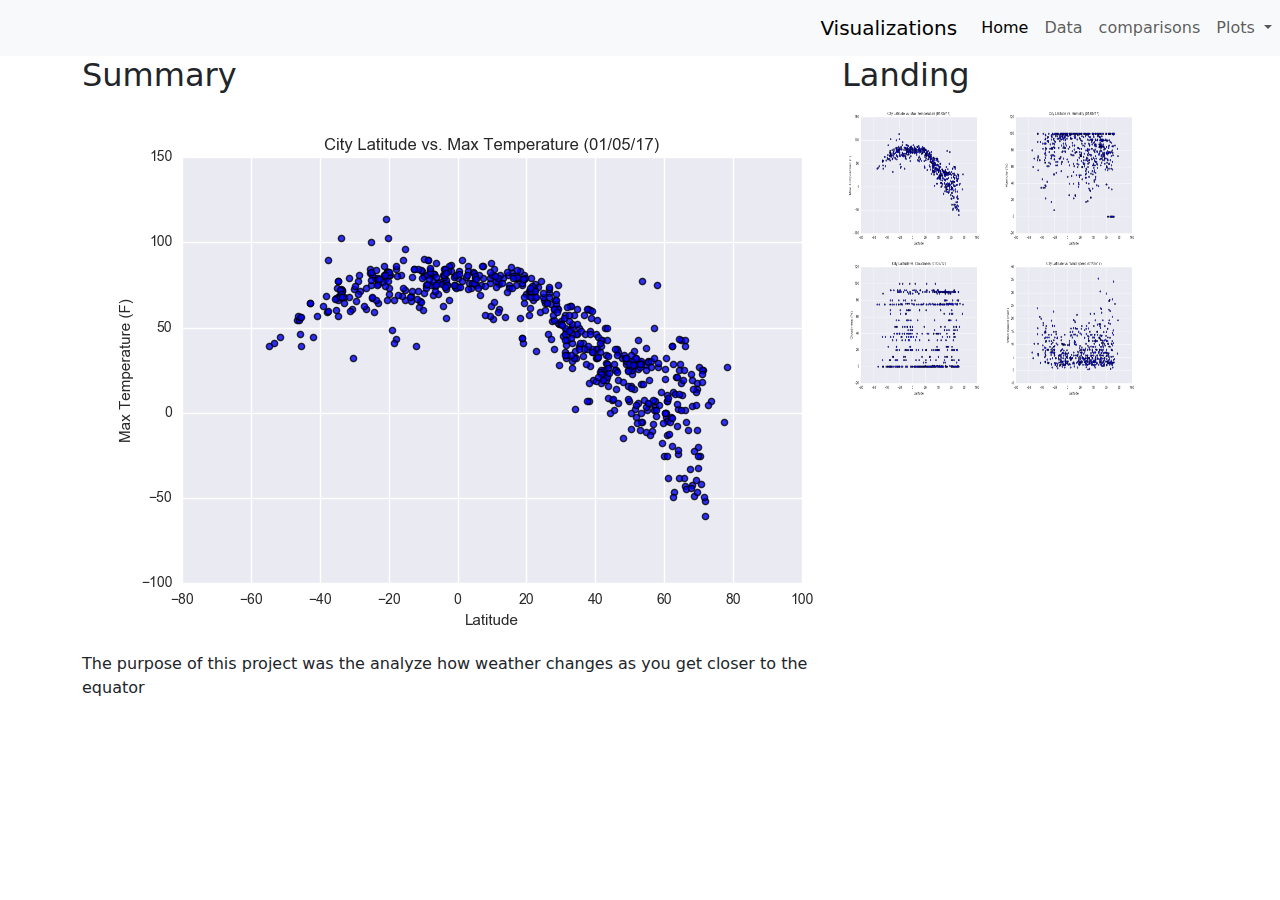
<file: index.html>
<!DOCTYPE html>
<html lang="en-us">

<head>
    <meta charset="UTF-8">
    <title>Index page</title>

    <!-- Bring in our bootstrap stylesheet -->
    <link rel="stylesheet" href="https://cdn.jsdelivr.net/npm/bootstrap@5.2.0-beta1/dist/css/bootstrap.min.css" crossorigin="anonymous">
    <link rel="stylesheet" href="Resources/style.css">
</head>

<body>
    <nav class="navbar navbar-expand-lg navbar-light bg-light">
        <div class="container-fluid"></div>
            <a class="navbar-brand" href="#">Visualizations</a>
            <button class="navbar-toggler" type="button" data-bs-toggle="collapse" data-bs-target="#navbarNavDropdown" aria-controls="navbarNavDropdown" aria-expanded="false" aria-label="Toggle navigation">
                <span class="navbar-toggler-icon"></span>
            </button>

            <div class="collapse navbar-collapse" id="navbarNavDropdown">
                <ul class="navbar-nav mr-auto">
                    <li class="nav-item">
                        <a class="nav-link active" aria-current="page" href="index.html">Home</a>
                    </li>


                    <li class="nav-item">
                        <a class="nav-link" href="Data.html">Data</a>
                    </li>


                    <li class="nav-item"></li>
                        <a class="nav-link" href="comparisons.html">comparisons</a>
                    </li>

                    <li class="nav-item dropdown">
                        <a class="nav-link dropdown-toggle" href="#" id="navbarDropdownMenuLink" role="button" data-bs-toggle="dropdown" aria-expanded="false">
                         Plots
                        </a>

                        <ul class="dropdown-menu" aria-labelledby="navbarDropdownMenuLink">
                            <li><a class="dropdown-item" href="Visualizations/Maxtemp.html">Max Temperature</a></li>
                            <li><a class="dropdown-item" href="Visualizations/Humidity.html">Humidity</a></li>
                            <li><a class="dropdown-item" href="Visualizations/Cloudiness.html">Cloudiness</a></li>
                            <li><a class="dropdown-item" href="Visualizations/Windspeed.html">Wind Speed</a></li>
                        </ul>
                    </li>
                </ul>
            </div>
        </div>
    </nav>
        
    <!-- row function in containers (grid created). -->
    <div class="container">
        <!--  column function in rows. -->
        <div class="row">

        <!-- Columns have 12 areas of width. -->

        <!-- One third of screen (4/12) -->
            <div class="col-md-8"> 
                <h2>Summary</h2>
                <img src="Resources/assets/images/Fig1.png" alt=""width: 220px height:220px>

                <p>The purpose of this project was the analyze how weather changes as you get closer to the equator </p>
            <!--column 1 of 3 -->
            </div>

            <!-- One third of screen (4/12) -->
            <div class="col-md-4">
                <h2>Landing</h2>
                <a href="Visualizations/Maxtemp.html"><img src="Resources/assets/images/Fig1.png" alt="" class="image-size"></a>
                <a href="Visualizations/Humidity.html"><img src="Resources/assets/images/Fig2.png" alt="" class="image-size"></a> 
                <a href="Visualizations/Cloudiness.html"><img src="Resources/assets/images/Fig3.png" alt="" class="image-size"></a>
                <a href="Visualizations/Windspeed.html"><img src="Resources/assets/images/Fig4.png" alt="" class="image-size"></a>
            <!--column 2 of 3 -->
            </div>

        <!-- Columns float left, so all adjacent rows will appear next to each other (as long as not all space gets taken up) -->
        </div>
    </div>


<script src="https://code.jquery.com/jquery-3.3.1.slim.min.js" integrity="sha384-q8i/X+965DzO0rT7abK41JStQIAqVgRVzpbzo5smXKp4YfRvH+8abtTE1Pi6jizo" crossorigin="anonymous"></script>
<script src="https://cdnjs.cloudflare.com/ajax/libs/popper.js/1.14.7/umd/popper.min.js" integrity="sha384-UO2eT0CpHqdSJQ6hJty5KVphtPhzWj9WO1clHTMGa3JDZwrnQq4sF86dIHNDz0W1" crossorigin="anonymous"></script>
<script src="https://cdn.jsdelivr.net/npm/@popperjs/core@2.11.5/dist/umd/popper.min.js" integrity="sha384-Xe+8cL9oJa6tN/veChSP7q+mnSPaj5Bcu9mPX5F5xIGE0DVittaqT5lorf0EI7Vk" crossorigin="anonymous"></script>
<script src="https://cdn.jsdelivr.net/npm/bootstrap@5.2.0-beta1/dist/js/bootstrap.min.js" integrity="sha384-kjU+l4N0Yf4ZOJErLsIcvOU2qSb74wXpOhqTvwVx3OElZRweTnQ6d31fXEoRD1Jy" crossorigin="anonymous"></script>

</body>

</html>
</file>
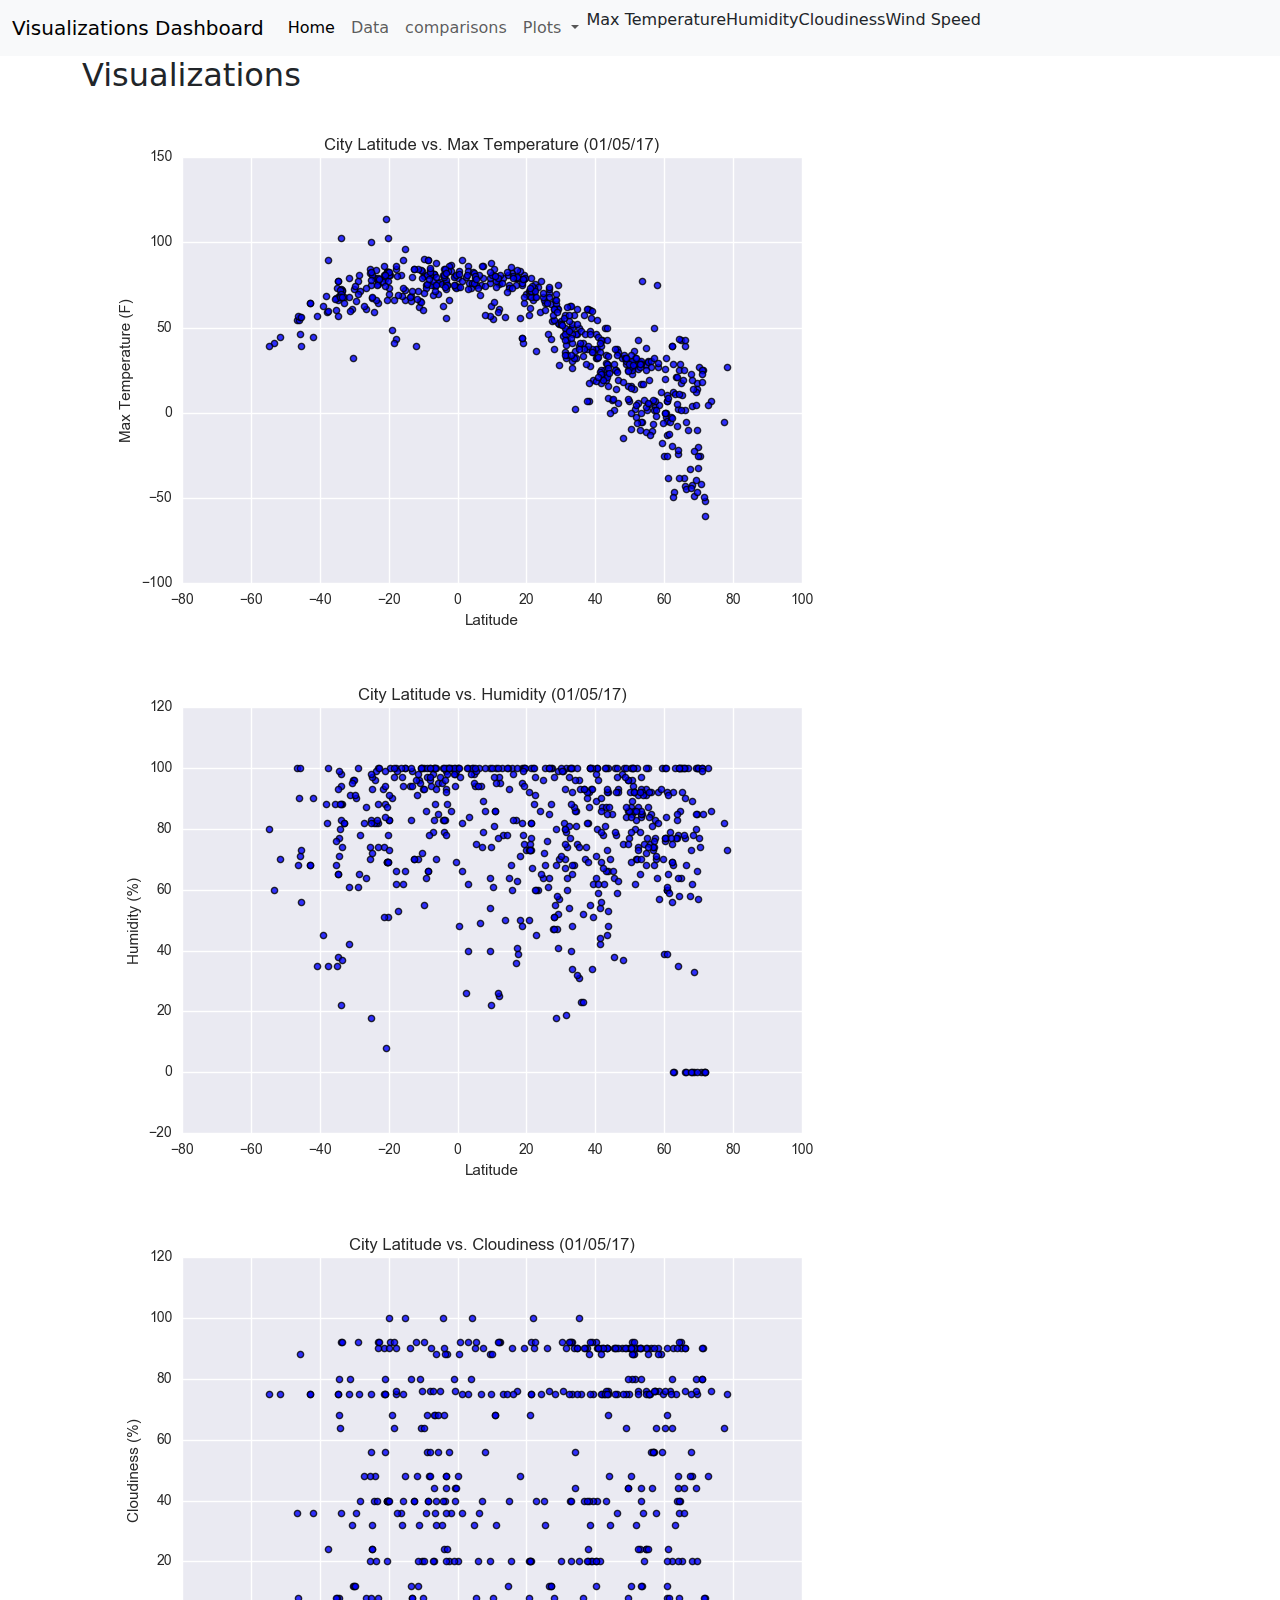
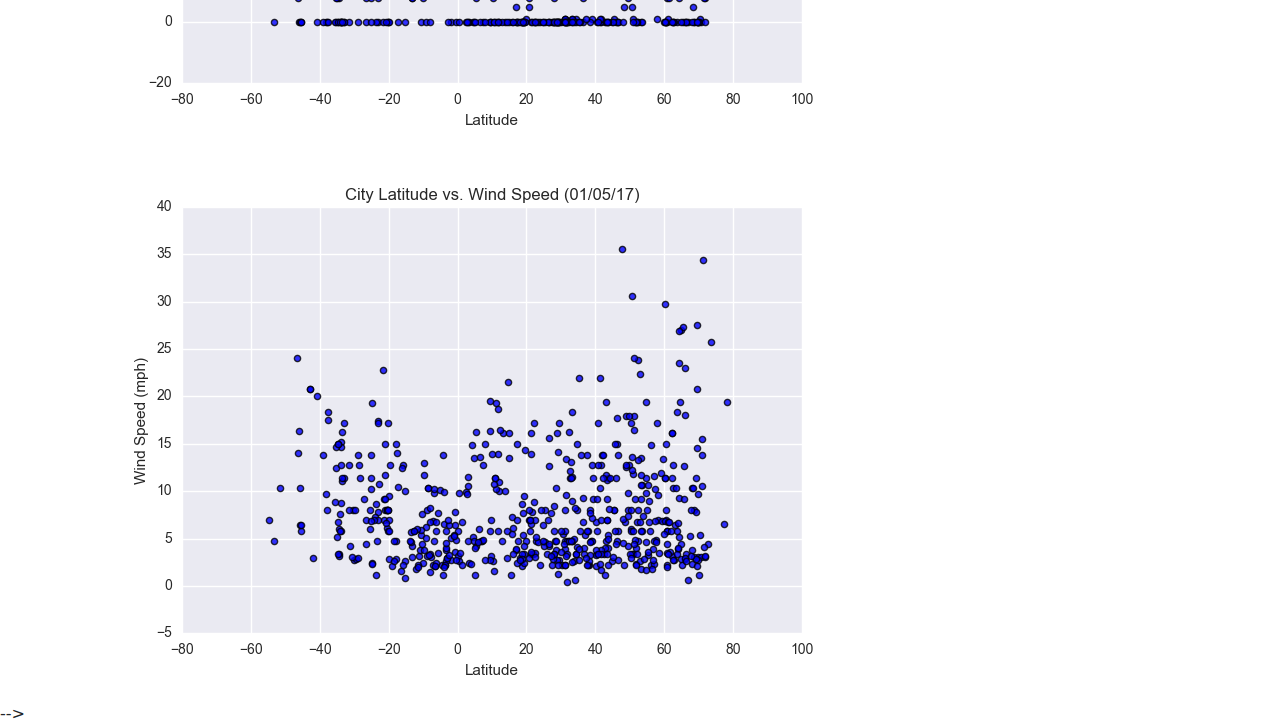
<file: comparisons.html>
<!DOCTYPE html>
<html lang="en-us">

<head>
    <meta charset="UTF-8">
    <title>Index page</title>

    <!-- Bring in our bootstrap stylesheet -->
    <link rel="stylesheet" href="https://cdn.jsdelivr.net/npm/bootstrap@5.2.0-beta1/dist/css/bootstrap.min.css" crossorigin="anonymous">
    <link rel="stylesheet" href="Resources/style.css">
</head>



<body>
    <!-- navbar collaspe -->
    <nav class="navbar navbar-expand-lg navbar-light bg-light">
        <div class="container-fluid">
            <a class="navbar-brand" href="index.html">Visualizations Dashboard</a>
            <button class="navbar-toggler" type="button" data-bs-toggle="collapse" data-bs-target="#navbarNavDropdown" aria-controls="navbarNavDropdown" aria-expanded="false" aria-label="Toggle navigation">
                <span class="navbar-toggler-icon"></span>
            </button>
                <!-- navbar collaspe -->
            <div class="collapse navbar-collapse" id="navbarNavDropdown">
                <ul class="navbar-nav mr-auto">
                    <li class="nav-item">
                        <a class="nav-link active" aria-current="page" href="index.html">Home</a>
                    </li>
                    <!-- data tab -->
                    <li class="nav-item">
                        <a class="nav-link" href="Data.html">Data</a>
                    </li>
                    <!-- comparison tab -->
                    <li class="nav-item">
                        <a class="nav-link" href="comparisons.html">comparisons</a>
                    </li>

                    <li class="nav-item dropdown">
                        <a class="nav-link dropdown-toggle" href="#" id="navbarDropdownMenuLink" role="button" data-bs-toggle="dropdown" aria-expanded="false">
                         Plots
                        </a>
                        <!-- dropdown menue -->
                        <ul class="dropdown-menu" aria-labelledby="navbarDropdownMenuLink"></ul>
                            <li><a class="dropdown-item" href="Visualizations/Maxtemp.html">Max Temperature</a></li>
                            <li><a class="dropdown-item" href="Visualizations/Humidity.html">Humidity</a></li>
                            <li><a class="dropdown-item" href="Visualizations/Cloudiness.html">Cloudiness</a></li>
                            <li><a class="dropdown-item" href="Visualizations/Windspeed.html">Wind Speed</a></li>
                        </ul>
                    </li>
                </ul>
            </div>
        </div>
    </nav>
                
    <!-- row function in containers (grid created). -->
    <div class="container">
        <!--  column function in rows. -->
        <div class="row">

        <!-- Columns have 12 areas of width. -->

        <!-- One third of screen (4/12) -->
        <div class="col-md-8">
            <h2>Visualizations</h2>
            <a href="Visualizations/Maxtemp.html"><img src="Resources/assets/images/Fig1.png" alt="" width: 100px height:100px></a>
            <a href="Visualizations/Humidity.html"><img src="Resources/assets/images/Fig2.png" alt=""  width: 180px height:180px></a>
            <a href="Visualizations/Cloudiness.html"><img src="Resources/assets/images/Fig3.png" alt=""  width: 180px height:180px></a>
            <a href="Visualizations/Windspeed.html"><img src="Resources/assets/images/Fig4.png" alt=""  width: 180px height:180px></a>
        <!--column 2 of 3 -->
        </div>


        <!-- Columns float left, so all adjacent rows will appear next to each other (as long as not all space gets taken up) -->
        </div>
    </div>


<script src="https://code.jquery.com/jquery-3.3.1.slim.min.js" integrity="sha384-q8i/X+965DzO0rT7abK41JStQIAqVgRVzpbzo5smXKp4YfRvH+8abtTE1Pi6jizo" crossorigin="anonymous"></script>
<script src="https://cdnjs.cloudflare.com/ajax/libs/popper.js/1.14.7/umd/popper.min.js" integrity="sha384-UO2eT0CpHqdSJQ6hJty5KVphtPhzWj9WO1clHTMGa3JDZwrnQq4sF86dIHNDz0W1" crossorigin="anonymous"></script>
<script src="https://cdn.jsdelivr.net/npm/@popperjs/core@2.11.5/dist/umd/popper.min.js" integrity="sha384-Xe+8cL9oJa6tN/veChSP7q+mnSPaj5Bcu9mPX5F5xIGE0DVittaqT5lorf0EI7Vk" crossorigin="anonymous"></script>
<script src="https://cdn.jsdelivr.net/npm/bootstrap@5.2.0-beta1/dist/js/bootstrap.min.js" integrity="sha384-kjU+l4N0Yf4ZOJErLsIcvOU2qSb74wXpOhqTvwVx3OElZRweTnQ6d31fXEoRD1Jy" crossorigin="anonymous"></script>

</body> -->
</file>
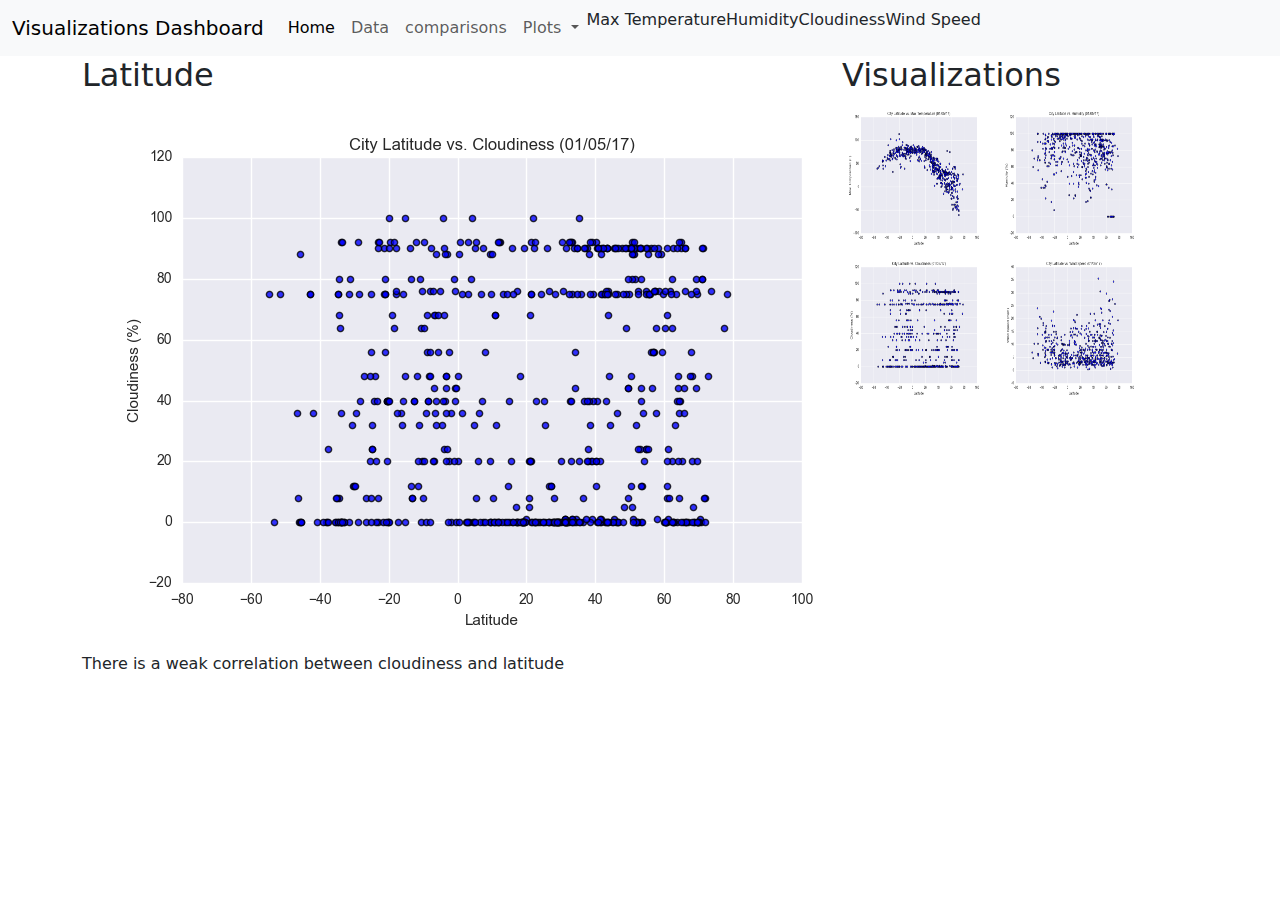
<file: Visualizations/Cloudiness.html>
<!DOCTYPE html>
<html lang="en-us">

<head>
  <meta charset="UTF-8">
  <title>Visualizations Dashboard</title>

  <!-- bringing in the bootstrap stylesheet -->
  <link rel="stylesheet" href="https://cdn.jsdelivr.net/npm/bootstrap@5.2.0-beta1/dist/css/bootstrap.min.css"  crossorigin="anonymous">
  
  <!-- bringing in the CSS stylesheet -->
  <link rel="stylesheet" href="../Resources/style.css">
</head>

<body>
    <!-- navbar opening -->
    <nav class="navbar navbar-expand-lg navbar-light bg-light">
        <div class="container-fluid">
            <a class="navbar-brand" href="../index.html">Visualizations Dashboard</a>
            <button class="navbar-toggler" type="button" data-bs-toggle="collapse" data-bs-target="#navbarNavDropdown" aria-controls="navbarNavDropdown" aria-expanded="false" aria-label="Toggle navigation">
                <span class="navbar-toggler-icon"></span>
            </button>
                <!-- navbar collaspe -->
            <div class="collapse navbar-collapse" id="navbarNavDropdown">
                <ul class="navbar-nav mr-auto">
                    <li class="nav-item">
                        <a class="nav-link active" aria-current="page" href="../index.html">Home</a>
                    </li>
                    <!-- data tab -->
                    <li class="nav-item">
                        <a class="nav-link" href="../Data.html">Data</a>
                    </li>
                    <!-- comparison tab -->
                    <li class="nav-item">
                        <a class="nav-link" href="../comparisons.html">comparisons</a>
                    </li>

                    <li class="nav-item dropdown">
                        <a class="nav-link dropdown-toggle" href="#" id="navbarDropdownMenuLink" role="button" data-bs-toggle="dropdown" aria-expanded="false">
                         Plots
                        </a>
                        <!-- dropdown menue -->
                        <ul class="dropdown-menu" aria-labelledby="navbarDropdownMenuLink"></ul>
                            <li><a class="dropdown-item" href="Maxtemp.html">Max Temperature</a></li>
                            <li><a class="dropdown-item" href="Humidity.html">Humidity</a></li>
                            <li><a class="dropdown-item" href="Cloudiness.html">Cloudiness</a></li>
                            <li><a class="dropdown-item" href="Windspeed.html">Wind Speed</a></li>
                        </ul>
                    </li>
                </ul>
            </div>
        </div>
    </nav>
                
    <!-- row function in containers (grid created). -->
    <div class="container">
        <!--  column function in rows. -->
        <div class="row">

        <!-- Columns have 12 areas of width. -->

        <!-- One third of screen (4/12) -->
            <div class="col-md-8"> 
                <h2>Latitude</h2>
                <img src="../Resources/assets/images/Fig3.png" alt=""width: 220px height:220px>

                <p>There is a weak correlation between cloudiness and latitude</p>
            <!--column 1 of 3 -->
            </div>

            <!-- One third of screen (4/12) -->
            <div class="col-md-4">
                <h2>Visualizations</h2>
                <a href="Maxtemp.html"><img src="../Resources/assets/images/Fig1.png" alt="" class="image-size"></a>
                <a href="Humidity.html"><img src="../Resources/assets/images/Fig2.png" alt="" class="image-size"></a> 
                <a href="Cloudiness.html"><img src="../Resources/assets/images/Fig3.png" alt="" class="image-size"></a>
                <a href="Windspeed.html"><img src="../Resources/assets/images/Fig4.png" alt="" class="image-size"></a>
            <!--column 2 of 3 -->
            </div>

        <!-- Columns float left, so all adjacent rows will appear next to each other (as long as not all space gets taken up) -->
        </div>
    </div>


<script src="https://code.jquery.com/jquery-3.3.1.slim.min.js" integrity="sha384-q8i/X+965DzO0rT7abK41JStQIAqVgRVzpbzo5smXKp4YfRvH+8abtTE1Pi6jizo" crossorigin="anonymous"></script>
<script src="https://cdnjs.cloudflare.com/ajax/libs/popper.js/1.14.7/umd/popper.min.js" integrity="sha384-UO2eT0CpHqdSJQ6hJty5KVphtPhzWj9WO1clHTMGa3JDZwrnQq4sF86dIHNDz0W1" crossorigin="anonymous"></script>
<script src="https://cdn.jsdelivr.net/npm/@popperjs/core@2.11.5/dist/umd/popper.min.js" integrity="sha384-Xe+8cL9oJa6tN/veChSP7q+mnSPaj5Bcu9mPX5F5xIGE0DVittaqT5lorf0EI7Vk" crossorigin="anonymous"></script>
<script src="https://cdn.jsdelivr.net/npm/bootstrap@5.2.0-beta1/dist/js/bootstrap.min.js" integrity="sha384-kjU+l4N0Yf4ZOJErLsIcvOU2qSb74wXpOhqTvwVx3OElZRweTnQ6d31fXEoRD1Jy" crossorigin="anonymous"></script>

</body>

</html>
</file>
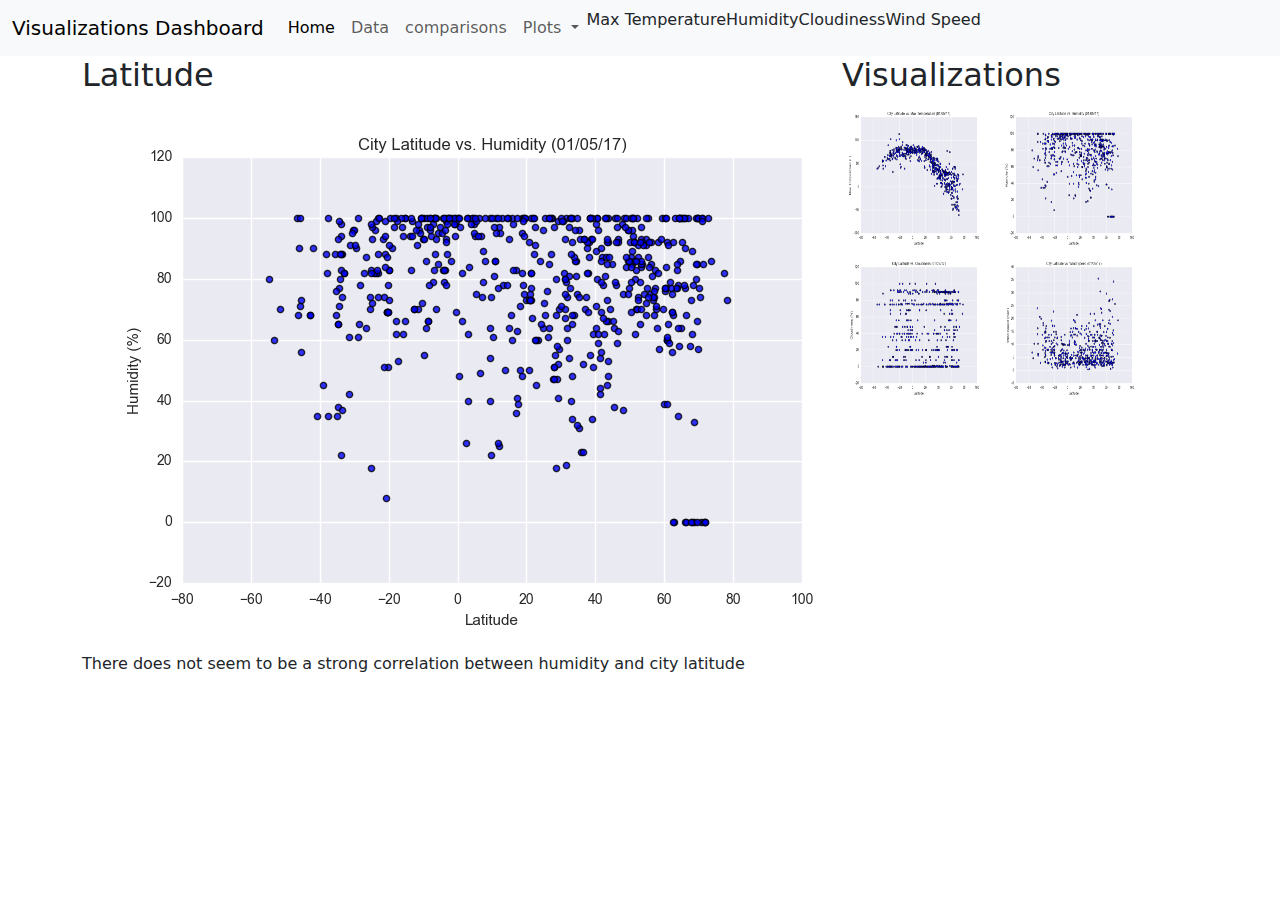
<file: Visualizations/Humidity.html>
<!DOCTYPE html>
<html lang="en-us">

<head>
  <meta charset="UTF-8">
  <title>Visualizations Dashboard</title>

  <!-- bringing in the bootstrap stylesheet -->
  <link rel="stylesheet" href="	https://cdn.jsdelivr.net/npm/bootstrap@5.2.0-beta1/dist/css/bootstrap.min.css" crossorigin="anonymous">
  
  <!-- bringing in the CSS stylesheet -->
  <link rel="stylesheet" href="../Resources/style.css">
</head>

<body>
    <!-- navbar opening -->
    <nav class="navbar navbar-expand-lg navbar-light bg-light">
        <div class="container-fluid">
            <a class="navbar-brand" href="../index.html">Visualizations Dashboard</a>
            <button class="navbar-toggler" type="button" data-bs-toggle="collapse" data-bs-target="#navbarNavDropdown" aria-controls="navbarNavDropdown" aria-expanded="false" aria-label="Toggle navigation">
                <span class="navbar-toggler-icon"></span>
            </button>
                <!-- navbar collaspe -->
            <div class="collapse navbar-collapse" id="navbarNavDropdown">
                <ul class="navbar-nav mr-auto">
                    <li class="nav-item">
                        <a class="nav-link active" aria-current="page" href="../index.html">Home</a>
                    </li>
                    <!-- data tab -->
                    <li class="nav-item">
                        <a class="nav-link" href="../Data.html">Data</a>
                    </li>
                    <!-- comparison tab -->
                    <li class="nav-item">
                        <a class="nav-link" href="../comparisons.html">comparisons</a>
                    </li>

                    <li class="nav-item dropdown">
                        <a class="nav-link dropdown-toggle" href="#" id="navbarDropdownMenuLink" role="button" data-bs-toggle="dropdown" aria-expanded="false">
                         Plots
                        </a>
                        <!-- dropdown menue -->
                        <ul class="dropdown-menu" aria-labelledby="navbarDropdownMenuLink"></ul>
                            <li><a class="dropdown-item" href="Maxtemp.html">Max Temperature</a></li>
                            <li><a class="dropdown-item" href="Humidity.html">Humidity</a></li>
                            <li><a class="dropdown-item" href="Cloudiness.html">Cloudiness</a></li>
                            <li><a class="dropdown-item" href="Windspeed.html">Wind Speed</a></li>
                        </ul>
                    </li>
                </ul>
            </div>
        </div>
    </nav>
                
    <!-- row function in containers (grid created). -->
    <div class="container">
        <!--  column function in rows. -->
        <div class="row">

        <!-- Columns have 12 areas of width. -->

        <!-- One third of screen (4/12) -->
            <div class="col-md-8"> 
                <h2>Latitude</h2>
                <img src="../Resources/assets/images/Fig2.png" alt=""width: 220px height:220px>

                <p>There does not seem to be a strong correlation between humidity and city latitude</p>
            <!--column 1 of 3 -->
            </div>

            <!-- One third of screen (4/12) -->
            <div class="col-md-4">
                <h2>Visualizations</h2>
                <a href="Maxtemp.html"><img src="../Resources/assets/images/Fig1.png" alt="" class="image-size"></a>
                <a href="Humidity.html"><img src="../Resources/assets/images/Fig2.png" alt="" class="image-size"></a> 
                <a href="Cloudiness.html"><img src="../Resources/assets/images/Fig3.png" alt="" class="image-size"></a>
                <a href="Windspeed.html"><img src="../Resources/assets/images/Fig4.png" alt="" class="image-size"></a>
            <!--column 2 of 3 -->
            </div>

        <!-- Columns float left, so all adjacent rows will appear next to each other (as long as not all space gets taken up) -->
        </div>
    </div>


<script src="https://code.jquery.com/jquery-3.3.1.slim.min.js" integrity="sha384-q8i/X+965DzO0rT7abK41JStQIAqVgRVzpbzo5smXKp4YfRvH+8abtTE1Pi6jizo" crossorigin="anonymous"></script>
<script src="https://cdnjs.cloudflare.com/ajax/libs/popper.js/1.14.7/umd/popper.min.js" integrity="sha384-UO2eT0CpHqdSJQ6hJty5KVphtPhzWj9WO1clHTMGa3JDZwrnQq4sF86dIHNDz0W1" crossorigin="anonymous"></script>
<script src="https://cdn.jsdelivr.net/npm/@popperjs/core@2.11.5/dist/umd/popper.min.js" integrity="sha384-Xe+8cL9oJa6tN/veChSP7q+mnSPaj5Bcu9mPX5F5xIGE0DVittaqT5lorf0EI7Vk" crossorigin="anonymous"></script>
<script src="https://cdn.jsdelivr.net/npm/bootstrap@5.2.0-beta1/dist/js/bootstrap.min.js" integrity="sha384-kjU+l4N0Yf4ZOJErLsIcvOU2qSb74wXpOhqTvwVx3OElZRweTnQ6d31fXEoRD1Jy" crossorigin="anonymous"></script>

</body>

</html>
</file>
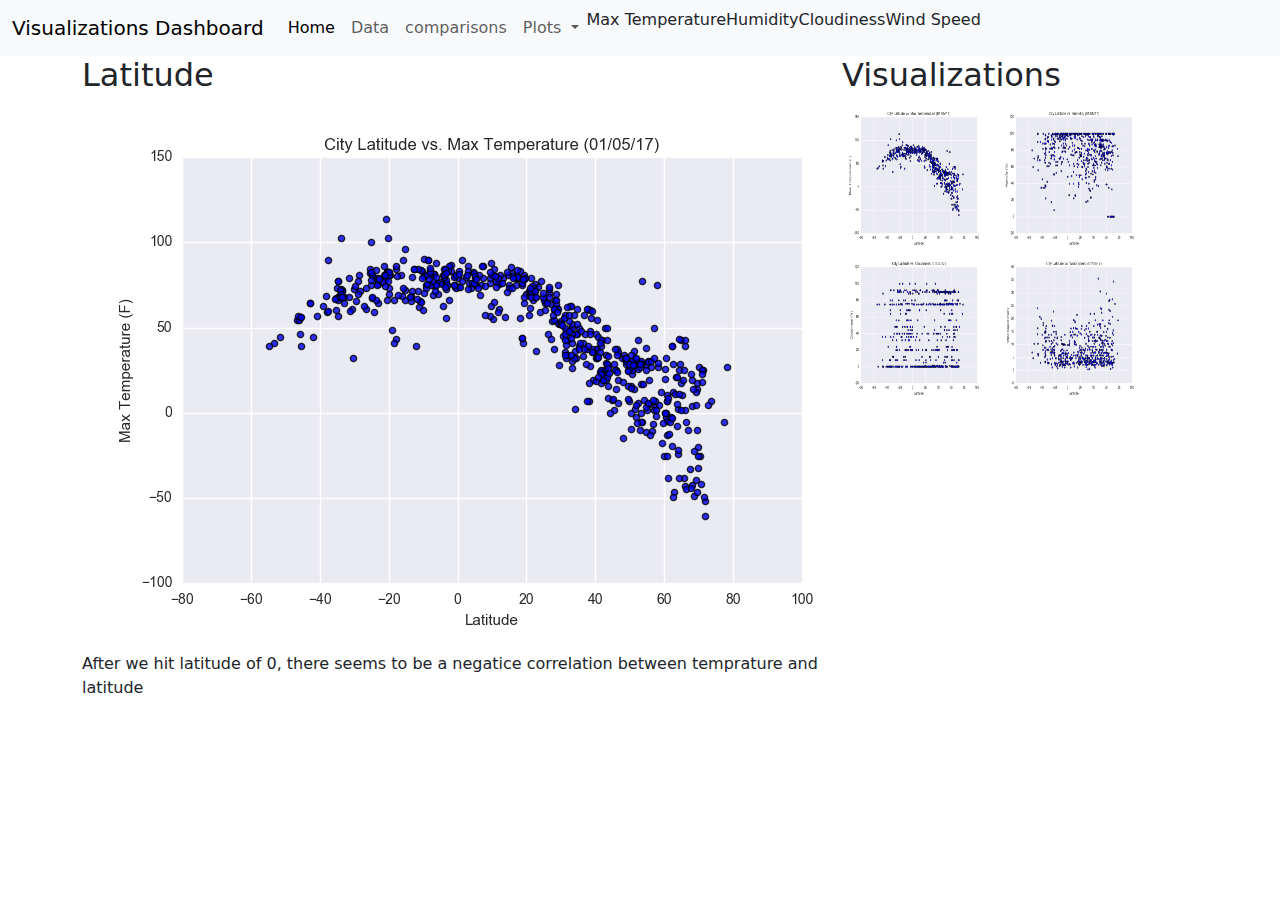
<file: Visualizations/Maxtemp.html>
<!DOCTYPE html>
<html lang="en-us">

<head>
  <meta charset="UTF-8">
  <title>Visualizations Dashboard</title>

  <!-- bringing in the bootstrap stylesheet -->
  <link rel="stylesheet" href="	https://cdn.jsdelivr.net/npm/bootstrap@5.2.0-beta1/dist/css/bootstrap.min.css" crossorigin="anonymous">
  
  <!-- bringing in the CSS stylesheet -->
  <link rel="stylesheet" href="../Resources/style.css">
</head>

<body>
    <!-- navbar opening -->
    <nav class="navbar navbar-expand-lg navbar-light bg-light">
        <div class="container-fluid">
            <a class="navbar-brand" href="../index.html">Visualizations Dashboard</a>
            <button class="navbar-toggler" type="button" data-bs-toggle="collapse" data-bs-target="#navbarNavDropdown" aria-controls="navbarNavDropdown" aria-expanded="false" aria-label="Toggle navigation">
                <span class="navbar-toggler-icon"></span>
            </button>
                <!-- navbar collaspe -->
            <div class="collapse navbar-collapse" id="navbarNavDropdown">
                <ul class="navbar-nav mr-auto">
                    <li class="nav-item">
                        <a class="nav-link active" aria-current="page" href="../index.html">Home</a>
                    </li>
                    <!-- data tab -->
                    <li class="nav-item">
                        <a class="nav-link" href="../Data.html">Data</a>
                    </li>
                    <!-- comparison tab -->
                    <li class="nav-item">
                        <a class="nav-link" href="../comparisons.html">comparisons</a>
                    </li>

                    <li class="nav-item dropdown">
                        <a class="nav-link dropdown-toggle" href="#" id="navbarDropdownMenuLink" role="button" data-bs-toggle="dropdown" aria-expanded="false">
                         Plots
                        </a>
                        <!-- dropdown menue -->
                        <ul class="dropdown-menu" aria-labelledby="navbarDropdownMenuLink"></ul>
                            <li><a class="dropdown-item" href="Maxtemp.html">Max Temperature</a></li>
                            <li><a class="dropdown-item" href="Humidity.html">Humidity</a></li>
                            <li><a class="dropdown-item" href="Cloudiness.html">Cloudiness</a></li>
                            <li><a class="dropdown-item" href="Windspeed.html">Wind Speed</a></li>
                        </ul>
                    </li>
                </ul>
            </div>
        </div>
    </nav>
                
    <!-- row function in containers (grid created). -->
    <div class="container">
        <!--  column function in rows. -->
        <div class="row">

        <!-- Columns have 12 areas of width. -->

        <!-- One third of screen (4/12) -->
            <div class="col-md-8"> 
                <h2>Latitude</h2>
                <img src="../Resources/assets/images/Fig1.png" alt=""width: 220px height:220px>

                <p>After we hit latitude of 0, there seems to be a negatice correlation between temprature and latitude</p>
            <!--column 1 of 3 -->
            </div>

            <!-- One third of screen (4/12) -->
            <div class="col-md-4">
                <h2>Visualizations</h2>
                <a href="Maxtemp.html"><img src="../Resources/assets/images/Fig1.png" alt="" class="image-size"></a>
                <a href="Humidity.html"><img src="../Resources/assets/images/Fig2.png" alt="" class="image-size"></a> 
                <a href="Cloudiness.html"><img src="../Resources/assets/images/Fig3.png" alt="" class="image-size"></a>
                <a href="Windspeed.html"><img src="../Resources/assets/images/Fig4.png" alt="" class="image-size"></a>
            <!--column 2 of 3 -->
            </div>

        <!-- Columns float left, so all adjacent rows will appear next to each other (as long as not all space gets taken up) -->
        </div>
    </div>


<script src="https://code.jquery.com/jquery-3.3.1.slim.min.js" integrity="sha384-q8i/X+965DzO0rT7abK41JStQIAqVgRVzpbzo5smXKp4YfRvH+8abtTE1Pi6jizo" crossorigin="anonymous"></script>
<script src="https://cdnjs.cloudflare.com/ajax/libs/popper.js/1.14.7/umd/popper.min.js" integrity="sha384-UO2eT0CpHqdSJQ6hJty5KVphtPhzWj9WO1clHTMGa3JDZwrnQq4sF86dIHNDz0W1" crossorigin="anonymous"></script>
<script src="https://cdn.jsdelivr.net/npm/@popperjs/core@2.11.5/dist/umd/popper.min.js" integrity="sha384-Xe+8cL9oJa6tN/veChSP7q+mnSPaj5Bcu9mPX5F5xIGE0DVittaqT5lorf0EI7Vk" crossorigin="anonymous"></script>
<script src="https://cdn.jsdelivr.net/npm/bootstrap@5.2.0-beta1/dist/js/bootstrap.min.js" integrity="sha384-kjU+l4N0Yf4ZOJErLsIcvOU2qSb74wXpOhqTvwVx3OElZRweTnQ6d31fXEoRD1Jy" crossorigin="anonymous"></script>

</body>

</html>
</file>
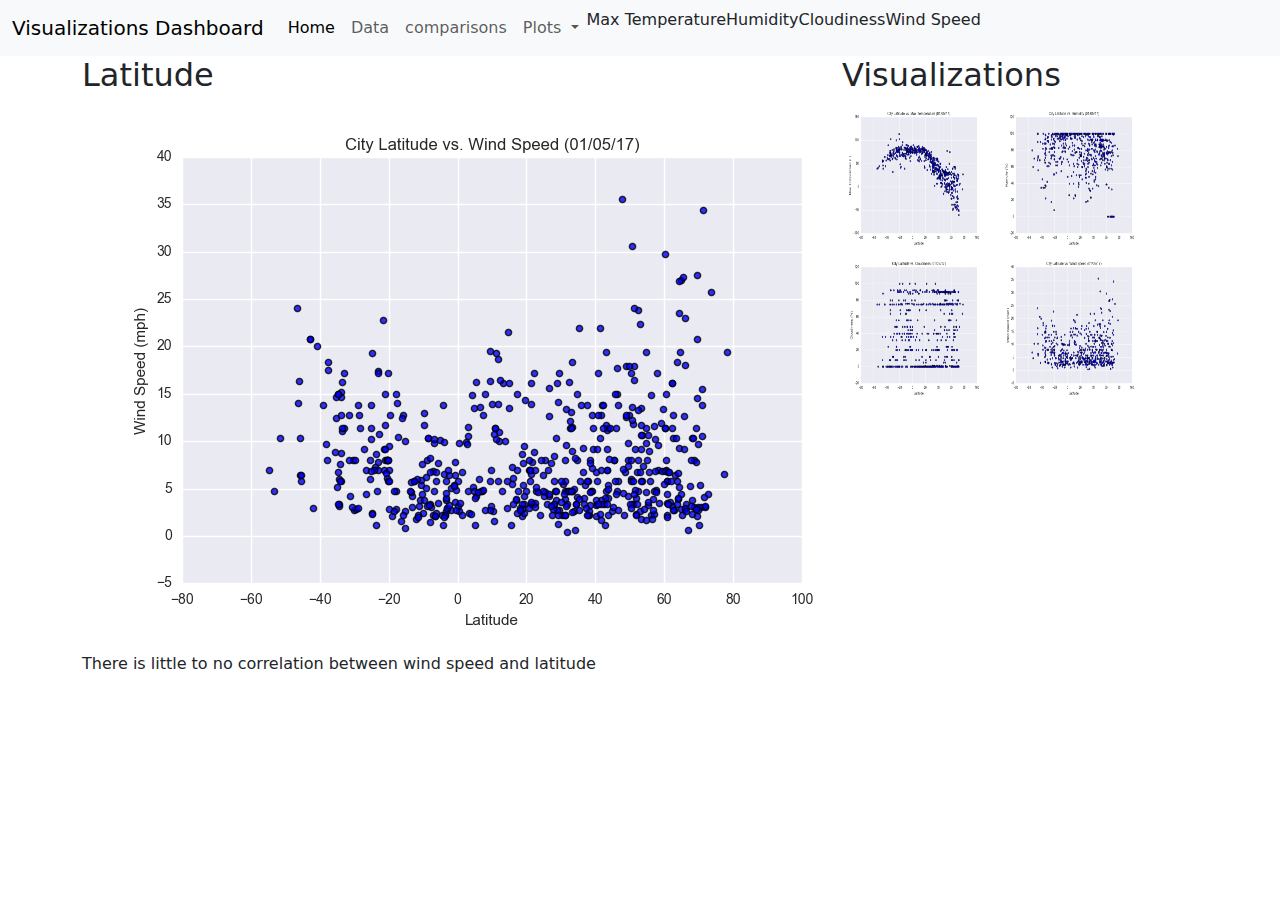
<file: Visualizations/Windspeed.html>
<!DOCTYPE html>
<html lang="en-us">

<head>
  <meta charset="UTF-8">
  <title>Visualizations Dashboard</title>

  <!-- bringing in the bootstrap stylesheet -->
  <link rel="stylesheet" href="	https://cdn.jsdelivr.net/npm/bootstrap@5.2.0-beta1/dist/css/bootstrap.min.css" crossorigin="anonymous">
  
  <!-- bringing in the CSS stylesheet -->
  <link rel="stylesheet" href="../Resources/style.css">
</head>

<body>
    <!-- navbar opening -->
    <nav class="navbar navbar-expand-lg navbar-light bg-light">
        <div class="container-fluid">
            <a class="navbar-brand" href="../index.html">Visualizations Dashboard</a>
            <button class="navbar-toggler" type="button" data-bs-toggle="collapse" data-bs-target="#navbarNavDropdown" aria-controls="navbarNavDropdown" aria-expanded="false" aria-label="Toggle navigation">
                <span class="navbar-toggler-icon"></span>
            </button>
                <!-- navbar collaspe -->
            <div class="collapse navbar-collapse" id="navbarNavDropdown">
                <ul class="navbar-nav mr-auto">
                    <li class="nav-item">
                        <a class="nav-link active" aria-current="page" href="../index.html">Home</a>
                    </li>
                    <!-- data tab -->
                    <li class="nav-item">
                        <a class="nav-link" href="../Data.html">Data</a>
                    </li>
                    <!-- comparison tab -->
                    <li class="nav-item">
                        <a class="nav-link" href="../comparisons.html">comparisons</a>
                    </li>

                    <li class="nav-item dropdown">
                        <a class="nav-link dropdown-toggle" href="#" id="navbarDropdownMenuLink" role="button" data-bs-toggle="dropdown" aria-expanded="false">
                         Plots
                        </a>
                        <!-- dropdown menue -->
                        <ul class="dropdown-menu" aria-labelledby="navbarDropdownMenuLink"></ul>
                            <li><a class="dropdown-item" href="Maxtemp.html">Max Temperature</a></li>
                            <li><a class="dropdown-item" href="Humidity.html">Humidity</a></li>
                            <li><a class="dropdown-item" href="Cloudiness.html">Cloudiness</a></li>
                            <li><a class="dropdown-item" href="Windspeed.html">Wind Speed</a></li>
                        </ul>
                    </li>
                </ul>
            </div>
        </div>
    </nav>
                
    <!-- row function in containers (grid created). -->
    <div class="container">
        <!--  column function in rows. -->
        <div class="row">

        <!-- Columns have 12 areas of width. -->

        <!-- One third of screen (4/12) -->
            <div class="col-md-8"> 
                <h2>Latitude</h2>
                <img src="../Resources/assets/images/Fig4.png" alt=""width: 220px height:220px>

                <p>There is little to no correlation between wind speed and latitude</p>
            <!--column 1 of 3 -->
            </div>

            <!-- One third of screen (4/12) -->
            <div class="col-md-4">
                <h2>Visualizations</h2>
                <a href="Maxtemp.html"><img src="../Resources/assets/images/Fig1.png" alt="" class="image-size"></a>
                <a href="Humidity.html"><img src="../Resources/assets/images/Fig2.png" alt="" class="image-size"></a> 
                <a href="Cloudiness.html"><img src="../Resources/assets/images/Fig3.png" alt="" class="image-size"></a>
                <a href="Windspeed.html"><img src="../Resources/assets/images/Fig4.png" alt="" class="image-size"></a>
            <!--column 2 of 3 -->
            </div>

        <!-- Columns float left, so all adjacent rows will appear next to each other (as long as not all space gets taken up) -->
        </div>
    </div>


<script src="https://code.jquery.com/jquery-3.3.1.slim.min.js" integrity="sha384-q8i/X+965DzO0rT7abK41JStQIAqVgRVzpbzo5smXKp4YfRvH+8abtTE1Pi6jizo" crossorigin="anonymous"></script>
<script src="https://cdnjs.cloudflare.com/ajax/libs/popper.js/1.14.7/umd/popper.min.js" integrity="sha384-UO2eT0CpHqdSJQ6hJty5KVphtPhzWj9WO1clHTMGa3JDZwrnQq4sF86dIHNDz0W1" crossorigin="anonymous"></script>
<script src="https://cdn.jsdelivr.net/npm/@popperjs/core@2.11.5/dist/umd/popper.min.js" integrity="sha384-Xe+8cL9oJa6tN/veChSP7q+mnSPaj5Bcu9mPX5F5xIGE0DVittaqT5lorf0EI7Vk" crossorigin="anonymous"></script>
<script src="https://cdn.jsdelivr.net/npm/bootstrap@5.2.0-beta1/dist/js/bootstrap.min.js" integrity="sha384-kjU+l4N0Yf4ZOJErLsIcvOU2qSb74wXpOhqTvwVx3OElZRweTnQ6d31fXEoRD1Jy" crossorigin="anonymous"></script>

</body>

</html>
</file>
<file: Resources/style.css>
.image-size {
    width: 150px;
    height: 150px; 
 }
</file>
